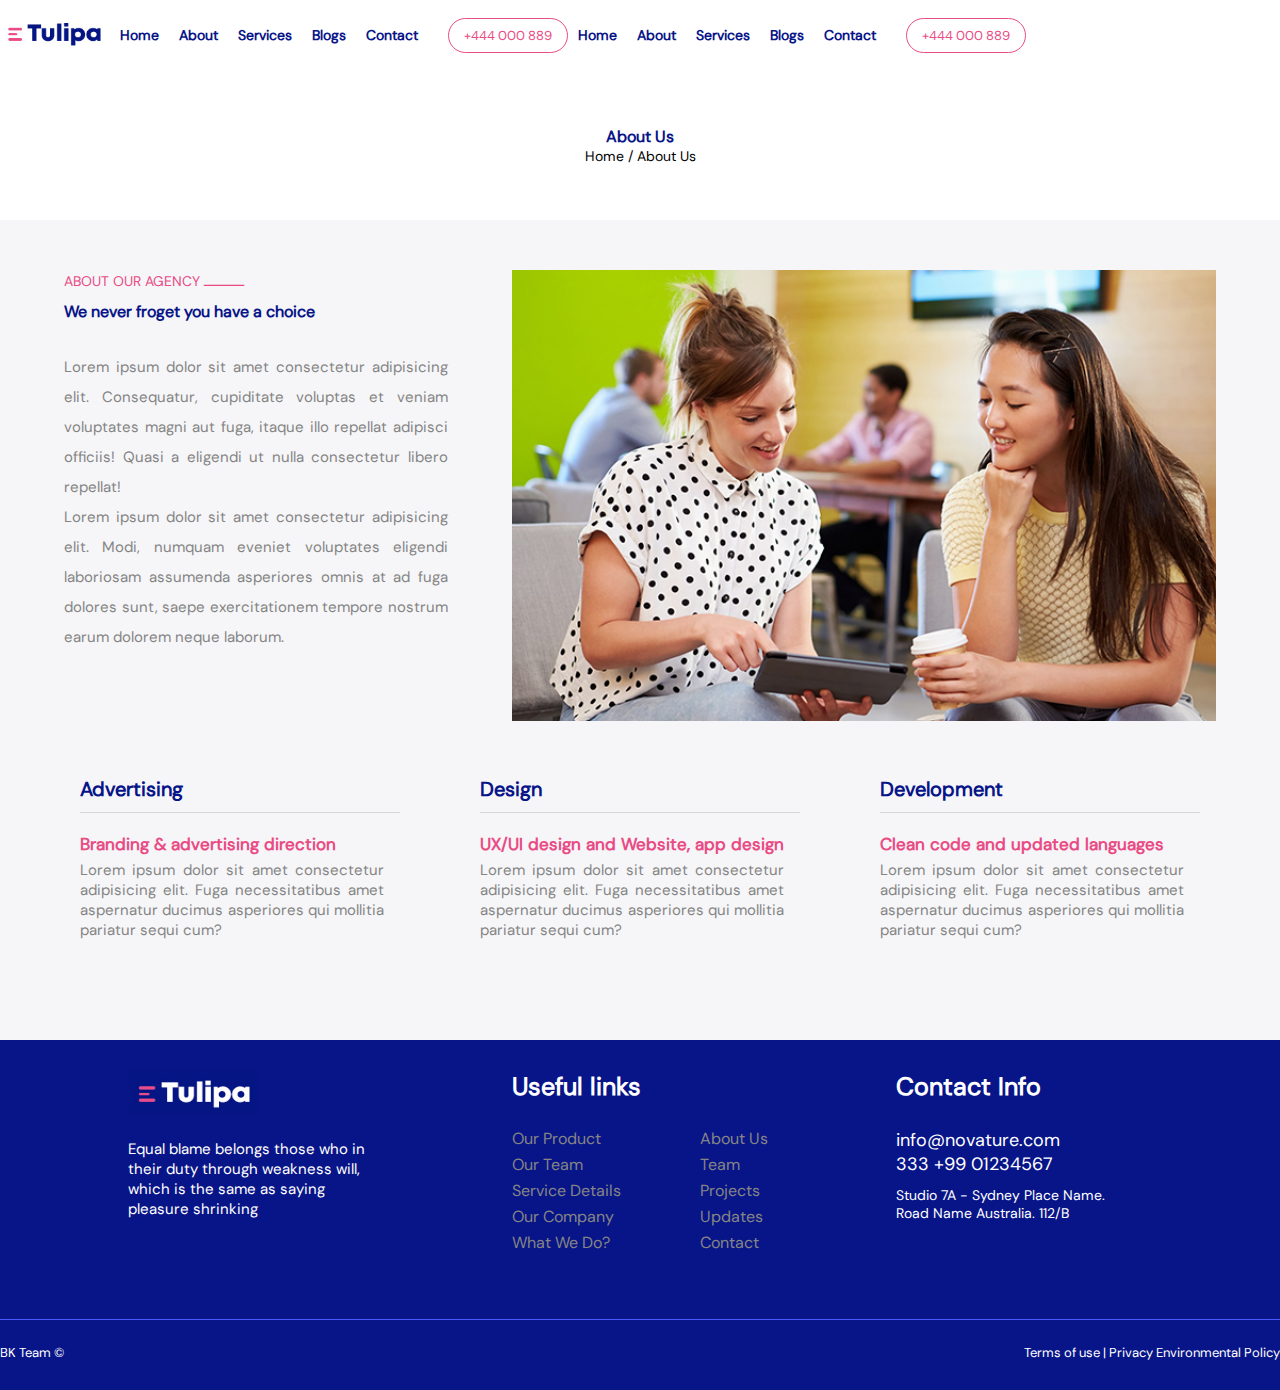
<file: about.html>
<!DOCTYPE html>
<html lang="en">

<head>
    <meta charset="UTF-8">
    <meta name="viewport" content="width=device-width, initial-scale=1.0">
    <link rel="stylesheet" href="css/reset.css">
    <link href="https://cdn.jsdelivr.net/npm/bootstrap@5.0.2/dist/css/bootstrap.min.css" rel="stylesheet"
        integrity="sha384-EVSTQN3/azprG1Anm3QDgpJLIm9Nao0Yz1ztcQTwFspd3yD65VohhpuuCOmLASjC" crossorigin="anonymous">
    <link rel="stylesheet" href="css/style.css">
    <title>Project1</title>
</head>

<body>
    <div class="menu">
        <div class="container">
            <div style="
                    display: flex;
                    justify-content: space-between;
                    width: 100%;
                    ">
                <div class="logo-box">
                    <img src="assets/images/Logo.png" alt="logo">
                </div>
                <button class="navbar-toggler p-2" type="button" data-bs-toggle="collapse"
                    data-bs-target="#menuCollapse" aria-expanded="false" aria-controls="menuCollapse" id="collapseBtn">
                    <svg xmlns="http://www.w3.org/2000/svg" width="24" height="24" class="bi" fill="currentColor"
                        viewBox="0 0 16 16">
                        <path fill-rule="evenodd"
                            d="M2.5 11.5A.5.5 0 0 1 3 11h10a.5.5 0 0 1 0 1H3a.5.5 0 0 1-.5-.5zm0-4A.5.5 0 0 1 3 7h10a.5.5 0 0 1 0 1H3a.5.5 0 0 1-.5-.5zm0-4A.5.5 0 0 1 3 3h10a.5.5 0 0 1 0 1H3a.5.5 0 0 1-.5-.5z">
                        </path>
                    </svg>
                </button>
            </div>
            <div class="menu-items">
                <ul>
                    <li><a href="index.html">Home</a></li>
                    <li><a href="about.html">About</a></li>
                    <li><a href="price.html">Services</a></li>
                    <li><a href="blog.html">Blogs</a></li>
                    <li><a href="contact.html">Contact</a></li>
                </ul>
                <button>+444 000 889</button>
            </div>
            <div class="collapse" id="menuCollapse">
                <div class="menu-items" id="collapseBody">
                    <ul>
                        <li><a href="index.html">Home</a></li>
                        <li><a href="about.html">About</a></li>
                        <li><a href="price.html">Services</a></li>
                        <li><a href="blog.html">Blogs</a></li>
                        <li><a href="contact.html">Contact</a></li>
                    </ul>
                    <button>+444 000 889</button>
                </div>
            </div>
        </div>
    </div>

    <div style="display: flex; flex-direction: column; justify-content: center;align-items: center; height: 150px;">
        <h1 style="color: #081588; font-weight: bold; ">About Us</h1>
        <p style="font-size: 14px;">Home / About Us</p>
    </div>

    <div class="about">
        <div class="container">
            <div class="box">
                <div class="left">
                    <span>ABOUT OUR AGENCY ــــــــــ</span>
                    <h2>We never froget you have a choice</h2>
                    <p>Lorem ipsum dolor sit amet consectetur adipisicing elit. Consequatur, cupiditate voluptas et
                        veniam voluptates magni aut fuga, itaque illo repellat adipisci officiis! Quasi a eligendi ut
                        nulla consectetur libero repellat!</p>
                    <p>Lorem ipsum dolor sit amet consectetur adipisicing elit. Modi, numquam eveniet voluptates
                        eligendi laboriosam assumenda asperiores omnis at ad fuga dolores sunt, saepe exercitationem
                        tempore nostrum earum dolorem neque laborum.</p>
                </div>
                <div class="right">
                    <img src="assets/images/image.png" alt="">
                </div>
            </div>
            <div class="box">
                <div class="box2">
                    <h3>Advertising</h3>
                    <span>Branding & advertising direction</span>
                    <p>Lorem ipsum dolor sit amet consectetur adipisicing elit. Fuga necessitatibus amet aspernatur
                        ducimus asperiores qui mollitia pariatur sequi cum?</p>
                </div>
                <div class="box2">
                    <h3>Design</h3>
                    <span>UX/UI design and Website, app design</span>
                    <p>Lorem ipsum dolor sit amet consectetur adipisicing elit. Fuga necessitatibus amet aspernatur
                        ducimus asperiores qui mollitia pariatur sequi cum?</p>
                </div>
                <div class="box2">
                    <h3>Development</h3>
                    <span>Clean code and updated languages</span>
                    <p>Lorem ipsum dolor sit amet consectetur adipisicing elit. Fuga necessitatibus amet aspernatur
                        ducimus asperiores qui mollitia pariatur sequi cum?</p>
                </div>
            </div>
        </div>
    </div>

    <footer>
        <div class="container">
            <div class="box">
                <img src="assets/images/logo 2.png" alt="">
                <p>
                    Equal blame belongs those who
                    in their duty through weakness
                    will, which is the same as saying
                    pleasure shrinking
                </p>
            </div>
            <div class="box">
                <h5>Useful links</h5>
                <ul>
                    <div>
                        <li>Our Product</li>
                        <li>Our Team</li>
                        <li>Service Details</li>
                        <li>Our Company</li>
                        <li>What We Do?</li>
                    </div>
                    <div>
                        <li>About Us</li>
                        <li>Team</li>
                        <li>Projects</li>
                        <li>Updates</li>
                        <li>Contact</li>
                    </div>
                </ul>
            </div>
            <div class="box">
                <h5>Contact Info</h5>
                <h6>info@novature.com</h6>
                <h6>333 +99 01234567</h6>
                <div class="address">
                    <p> Studio 7A - Sydney Place Name.</p>
                    <p>Road Name Australia. 112/B</p>
                </div>
            </div>
        </div>
        <div class="container"
            style="height: 10%; border: 0; display: flex; justify-content: space-between; align-items: center;">
            <p style="font-size: 13px;">BK Team &copy;</p>
            <p style="font-size: 13px;">Terms of use | Privacy Environmental Policy</p>
        </div>
    </footer>
    <script src="https://cdn.jsdelivr.net/npm/bootstrap@5.3.3/dist/js/bootstrap.bundle.min.js"
        integrity="sha384-YvpcrYf0tY3lHB60NNkmXc5s9fDVZLESaAA55NDzOxhy9GkcIdslK1eN7N6jIeHz"
        crossorigin="anonymous"></script>
</body>

</html>
</file>
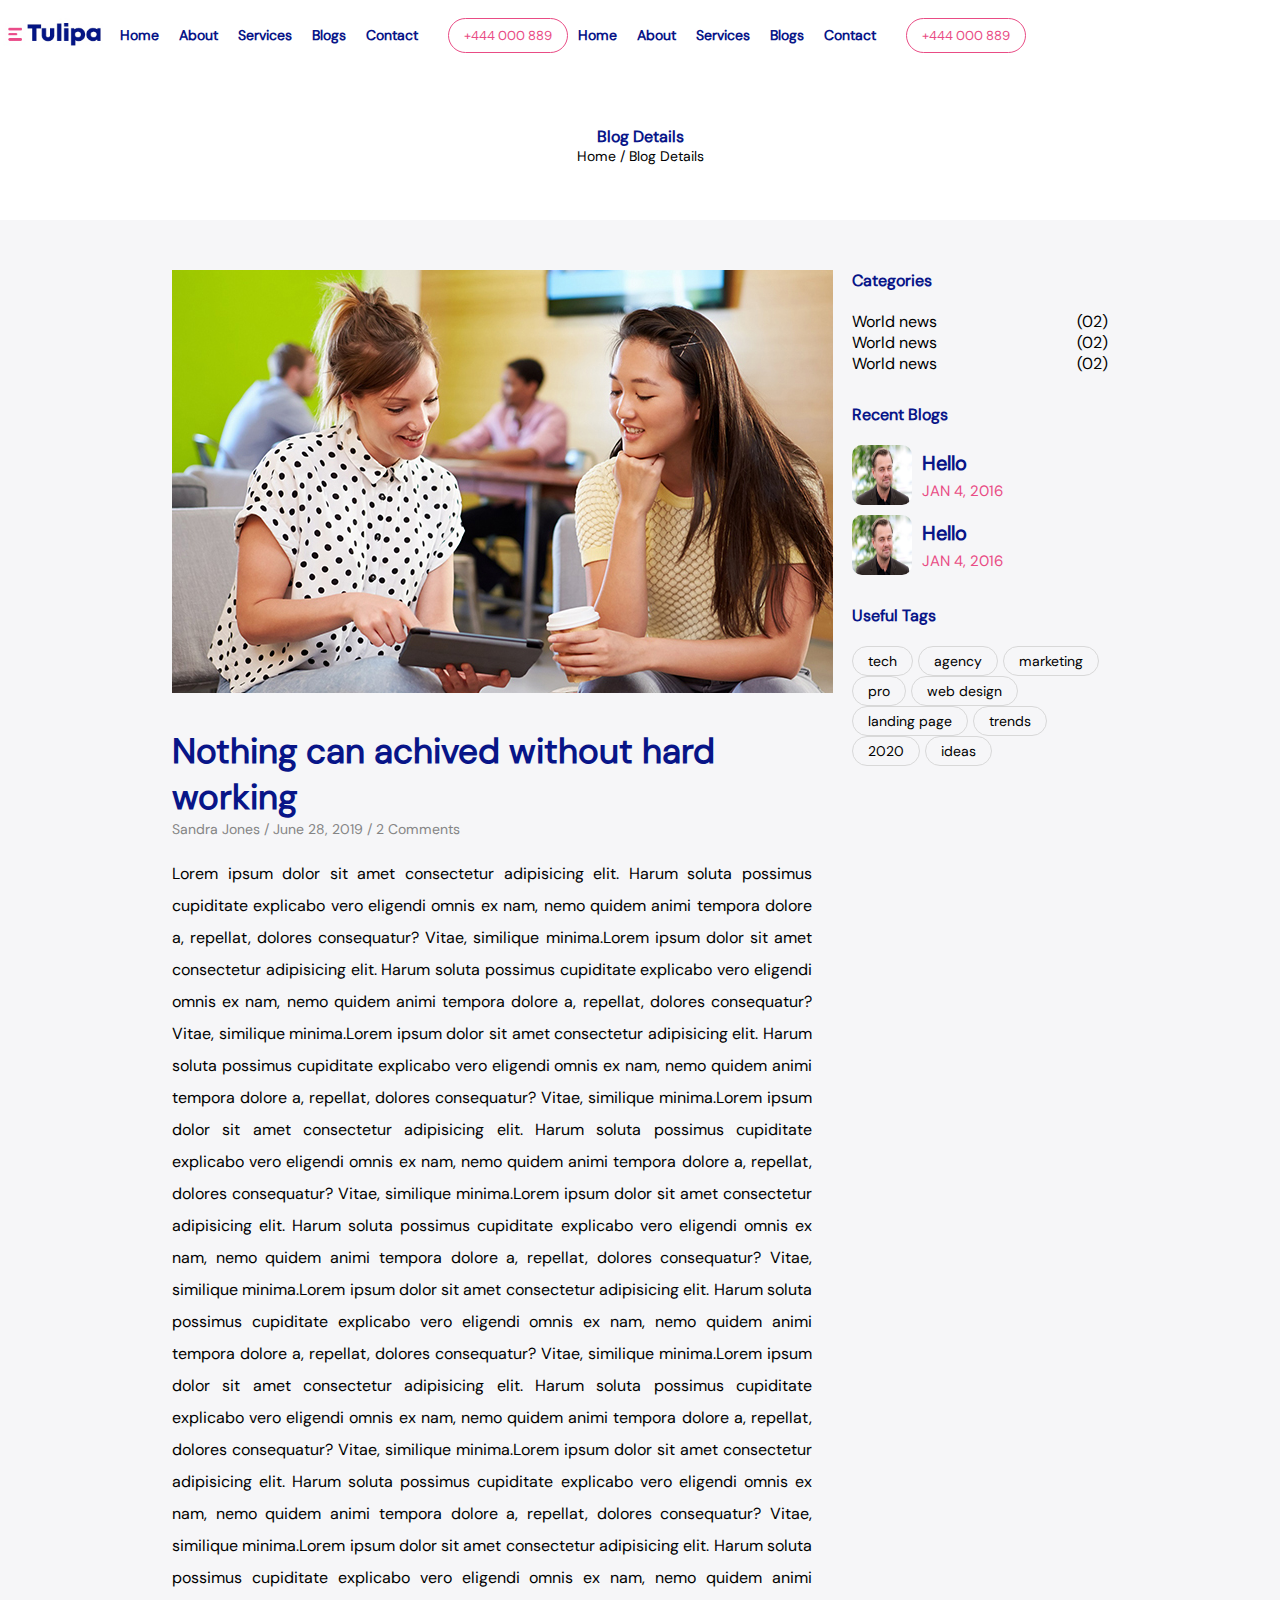
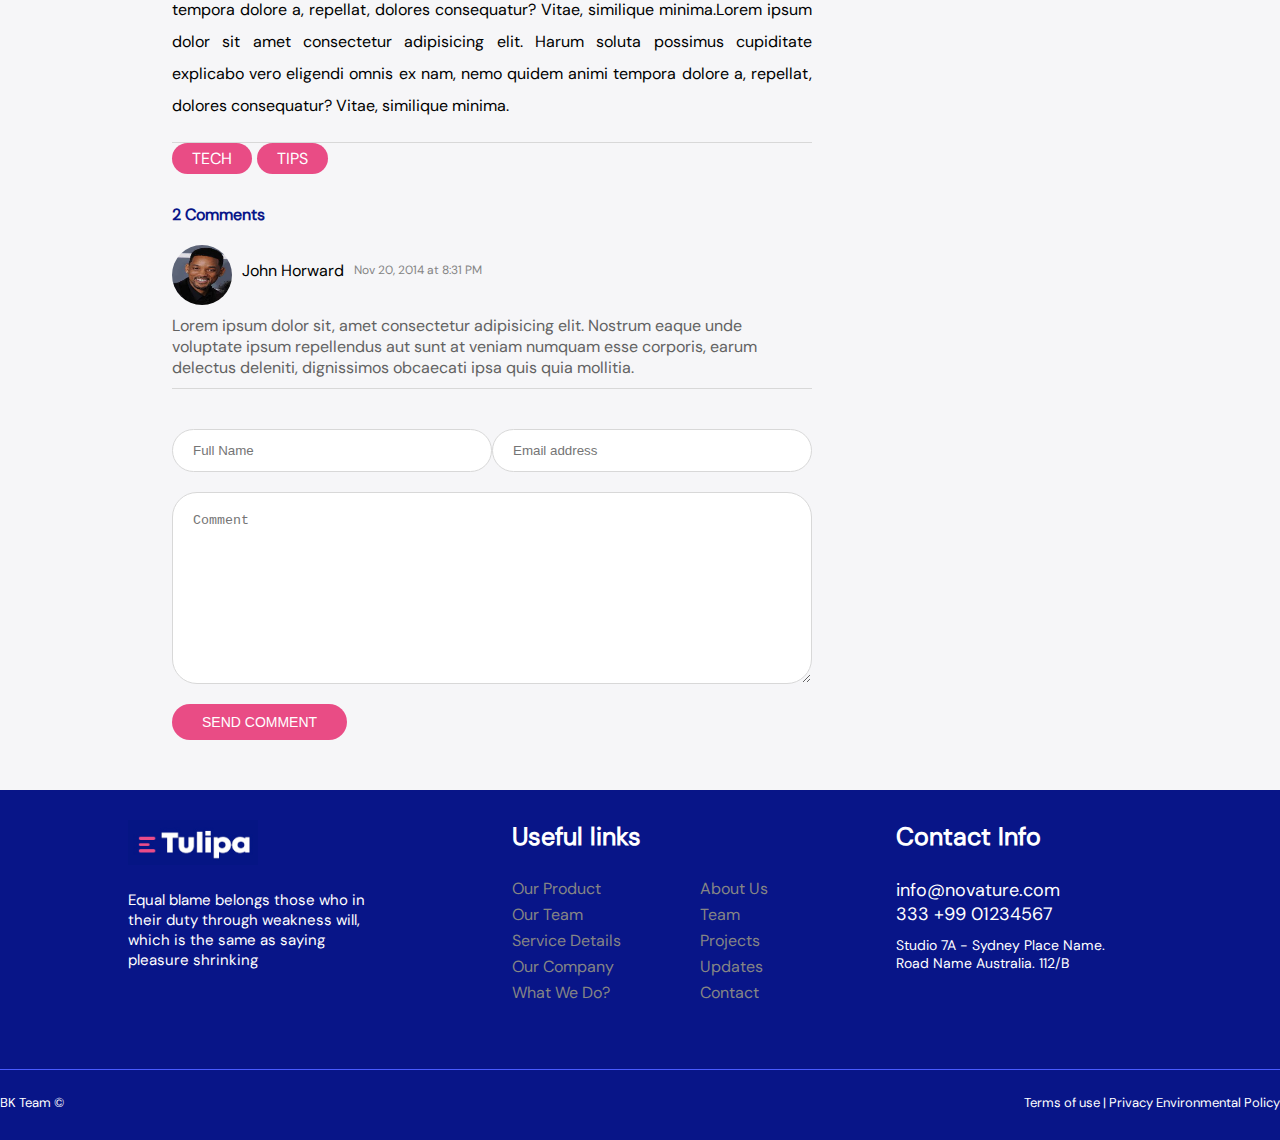
<file: blog-details.html>
<!DOCTYPE html>
<html lang="en">

<head>
    <meta charset="UTF-8">
    <meta name="viewport" content="width=device-width, initial-scale=1.0">
    <link rel="stylesheet" href="css/reset.css">
    <link href="https://cdn.jsdelivr.net/npm/bootstrap@5.0.2/dist/css/bootstrap.min.css" rel="stylesheet"
        integrity="sha384-EVSTQN3/azprG1Anm3QDgpJLIm9Nao0Yz1ztcQTwFspd3yD65VohhpuuCOmLASjC" crossorigin="anonymous">
    <link rel="stylesheet" href="css/style.css">
    <title>Project1</title>
</head>

<body>
    <div class="menu">
        <div class="container">
            <div style="
                    display: flex;
                    justify-content: space-between;
                    width: 100%;
                    ">
                <div class="logo-box">
                    <img src="assets/images/Logo.png" alt="logo">
                </div>
                <button class="navbar-toggler p-2" type="button" data-bs-toggle="collapse"
                    data-bs-target="#menuCollapse" aria-expanded="false" aria-controls="menuCollapse" id="collapseBtn">
                    <svg xmlns="http://www.w3.org/2000/svg" width="24" height="24" class="bi" fill="currentColor"
                        viewBox="0 0 16 16">
                        <path fill-rule="evenodd"
                            d="M2.5 11.5A.5.5 0 0 1 3 11h10a.5.5 0 0 1 0 1H3a.5.5 0 0 1-.5-.5zm0-4A.5.5 0 0 1 3 7h10a.5.5 0 0 1 0 1H3a.5.5 0 0 1-.5-.5zm0-4A.5.5 0 0 1 3 3h10a.5.5 0 0 1 0 1H3a.5.5 0 0 1-.5-.5z">
                        </path>
                    </svg>
                </button>
            </div>
            <div class="menu-items">
                <ul>
                    <li><a href="index.html">Home</a></li>
                    <li><a href="about.html">About</a></li>
                    <li><a href="price.html">Services</a></li>
                    <li><a href="blog.html">Blogs</a></li>
                    <li><a href="contact.html">Contact</a></li>
                </ul>
                <button>+444 000 889</button>
            </div>
            <div class="collapse" id="menuCollapse">
                <div class="menu-items" id="collapseBody">
                    <ul>
                        <li><a href="index.html">Home</a></li>
                        <li><a href="about.html">About</a></li>
                        <li><a href="price.html">Services</a></li>
                        <li><a href="blog.html">Blogs</a></li>
                        <li><a href="contact.html">Contact</a></li>
                    </ul>
                    <button>+444 000 889</button>
                </div>
            </div>
        </div>
    </div>

    <div style="display: flex; flex-direction: column; justify-content: center;align-items: center; height: 150px;">
        <h1 style="color: #081588; font-weight: bold; ">Blog Details</h1>
        <p style="font-size: 14px;">Home / Blog Details</p>
    </div>

    <div class="blog-details">
        <div class="container">
            <div class="left">
                <img src="assets/images/image.png" alt="">
                <h2>Nothing can achived without hard working</h2>
                <p class="info">Sandra Jones / June 28, 2019 / 2 Comments</p>
                <p class="content">Lorem ipsum dolor sit amet consectetur adipisicing elit. Harum soluta possimus
                    cupiditate explicabo
                    vero eligendi omnis ex nam, nemo quidem animi tempora dolore a, repellat, dolores consequatur?
                    Vitae, similique minima.Lorem ipsum dolor sit amet consectetur adipisicing elit. Harum soluta
                    possimus cupiditate explicabo
                    vero eligendi omnis ex nam, nemo quidem animi tempora dolore a, repellat, dolores consequatur?
                    Vitae, similique minima.Lorem ipsum dolor sit amet consectetur adipisicing elit. Harum soluta
                    possimus cupiditate explicabo
                    vero eligendi omnis ex nam, nemo quidem animi tempora dolore a, repellat, dolores consequatur?
                    Vitae, similique minima.Lorem ipsum dolor sit amet consectetur adipisicing elit. Harum soluta
                    possimus cupiditate explicabo
                    vero eligendi omnis ex nam, nemo quidem animi tempora dolore a, repellat, dolores consequatur?
                    Vitae, similique minima.Lorem ipsum dolor sit amet consectetur adipisicing elit. Harum soluta
                    possimus cupiditate explicabo
                    vero eligendi omnis ex nam, nemo quidem animi tempora dolore a, repellat, dolores consequatur?
                    Vitae, similique minima.Lorem ipsum dolor sit amet consectetur adipisicing elit. Harum soluta
                    possimus cupiditate explicabo
                    vero eligendi omnis ex nam, nemo quidem animi tempora dolore a, repellat, dolores consequatur?
                    Vitae, similique minima.Lorem ipsum dolor sit amet consectetur adipisicing elit. Harum soluta
                    possimus cupiditate explicabo
                    vero eligendi omnis ex nam, nemo quidem animi tempora dolore a, repellat, dolores consequatur?
                    Vitae, similique minima.Lorem ipsum dolor sit amet consectetur adipisicing elit. Harum soluta
                    possimus cupiditate explicabo
                    vero eligendi omnis ex nam, nemo quidem animi tempora dolore a, repellat, dolores consequatur?
                    Vitae, similique minima.Lorem ipsum dolor sit amet consectetur adipisicing elit. Harum soluta
                    possimus cupiditate explicabo
                    vero eligendi omnis ex nam, nemo quidem animi tempora dolore a, repellat, dolores consequatur?
                    Vitae, similique minima.Lorem ipsum dolor sit amet consectetur adipisicing elit. Harum soluta
                    possimus cupiditate explicabo
                    vero eligendi omnis ex nam, nemo quidem animi tempora dolore a, repellat, dolores consequatur?
                    Vitae, similique minima.</p>
                <div class="end-box">
                    <p>TECH</p>
                    <p>TIPS</p>
                </div>
                <div class="comments">
                    <h3>2 Comments</h3>
                    <ul>
                        <li>
                            <div>
                                <img src="assets/images/2.jpg" alt="">
                                <div>
                                    <h5>John Horward</h5>
                                    <p>Nov 20, 2014 at 8:31 PM</p>
                                </div>
                            </div>
                            <div>
                                <p style="color: #626262; padding-bottom: 10px; border-bottom: 1px solid #d8d8d8;">Lorem
                                    ipsum dolor sit, amet consectetur adipisicing elit. Nostrum eaque unde
                                    voluptate ipsum repellendus aut sunt at veniam numquam esse corporis, earum delectus
                                    deleniti, dignissimos obcaecati ipsa quis quia mollitia.</p>
                            </div>
                        </li>
                    </ul>
                    <form action="">
                        <div>
                            <input type="text" placeholder="Full Name">
                            <input type="text" placeholder="Email address">
                        </div>
                        <textarea name="" id="" cols="30" rows="10" placeholder="Comment"></textarea>
                        <button type="submit">SEND COMMENT</button>
                    </form>
                </div>
            </div>
            <div class="right">
                <div class="categories">
                    <h3>Categories</h3>
                    <ul>
                        <li>
                            <h6>World news</h6>
                            <p>(02)</p>
                        </li>
                        <li>
                            <h6>World news</h6>
                            <p>(02)</p>
                        </li>
                        <li>
                            <h6>World news</h6>
                            <p>(02)</p>
                        </li>
                    </ul>
                </div>
                <div class="blogs">
                    <h3>Recent Blogs</h3>
                    <ul>
                        <li>
                            <img src="assets/images/4.jpg" alt="">
                            <div>
                                <h6>Hello</h6>
                                <p>JAN 4, 2016</p>
                            </div>
                        </li>
                        <li>
                            <img src="assets/images/4.jpg" alt="">
                            <div>
                                <h6>Hello</h6>
                                <p>JAN 4, 2016</p>
                            </div>
                        </li>
                    </ul>
                </div>
                <div class="tags">
                    <h3>Useful Tags</h3>
                    <div>
                        <p>tech</p>
                        <p>agency</p>
                        <p>marketing</p>
                        <p>pro</p>
                        <p>web design</p>
                        <p>landing page</p>
                        <p>trends</p>
                        <p>2020</p>
                        <p>ideas</p>
                    </div>
                </div>
            </div>
        </div>
    </div>

    <footer>
        <div class="container">
            <div class="box">
                <img src="assets/images/logo 2.png" alt="">
                <p>
                    Equal blame belongs those who
                    in their duty through weakness
                    will, which is the same as saying
                    pleasure shrinking
                </p>
            </div>
            <div class="box">
                <h5>Useful links</h5>
                <ul>
                    <div>
                        <li>Our Product</li>
                        <li>Our Team</li>
                        <li>Service Details</li>
                        <li>Our Company</li>
                        <li>What We Do?</li>
                    </div>
                    <div>
                        <li>About Us</li>
                        <li>Team</li>
                        <li>Projects</li>
                        <li>Updates</li>
                        <li>Contact</li>
                    </div>
                </ul>
            </div>
            <div class="box">
                <h5>Contact Info</h5>
                <h6>info@novature.com</h6>
                <h6>333 +99 01234567</h6>
                <div class="address">
                    <p> Studio 7A - Sydney Place Name.</p>
                    <p>Road Name Australia. 112/B</p>
                </div>
            </div>
        </div>
        <div class="container"
            style="height: 10%; border: 0; display: flex; justify-content: space-between; align-items: center;">
            <p style="font-size: 13px;">BK Team &copy;</p>
            <p style="font-size: 13px;">Terms of use | Privacy Environmental Policy</p>
        </div>
    </footer>
    <script src="https://cdn.jsdelivr.net/npm/bootstrap@5.3.3/dist/js/bootstrap.bundle.min.js"
        integrity="sha384-YvpcrYf0tY3lHB60NNkmXc5s9fDVZLESaAA55NDzOxhy9GkcIdslK1eN7N6jIeHz"
        crossorigin="anonymous"></script>
</body>

</html>
</file>
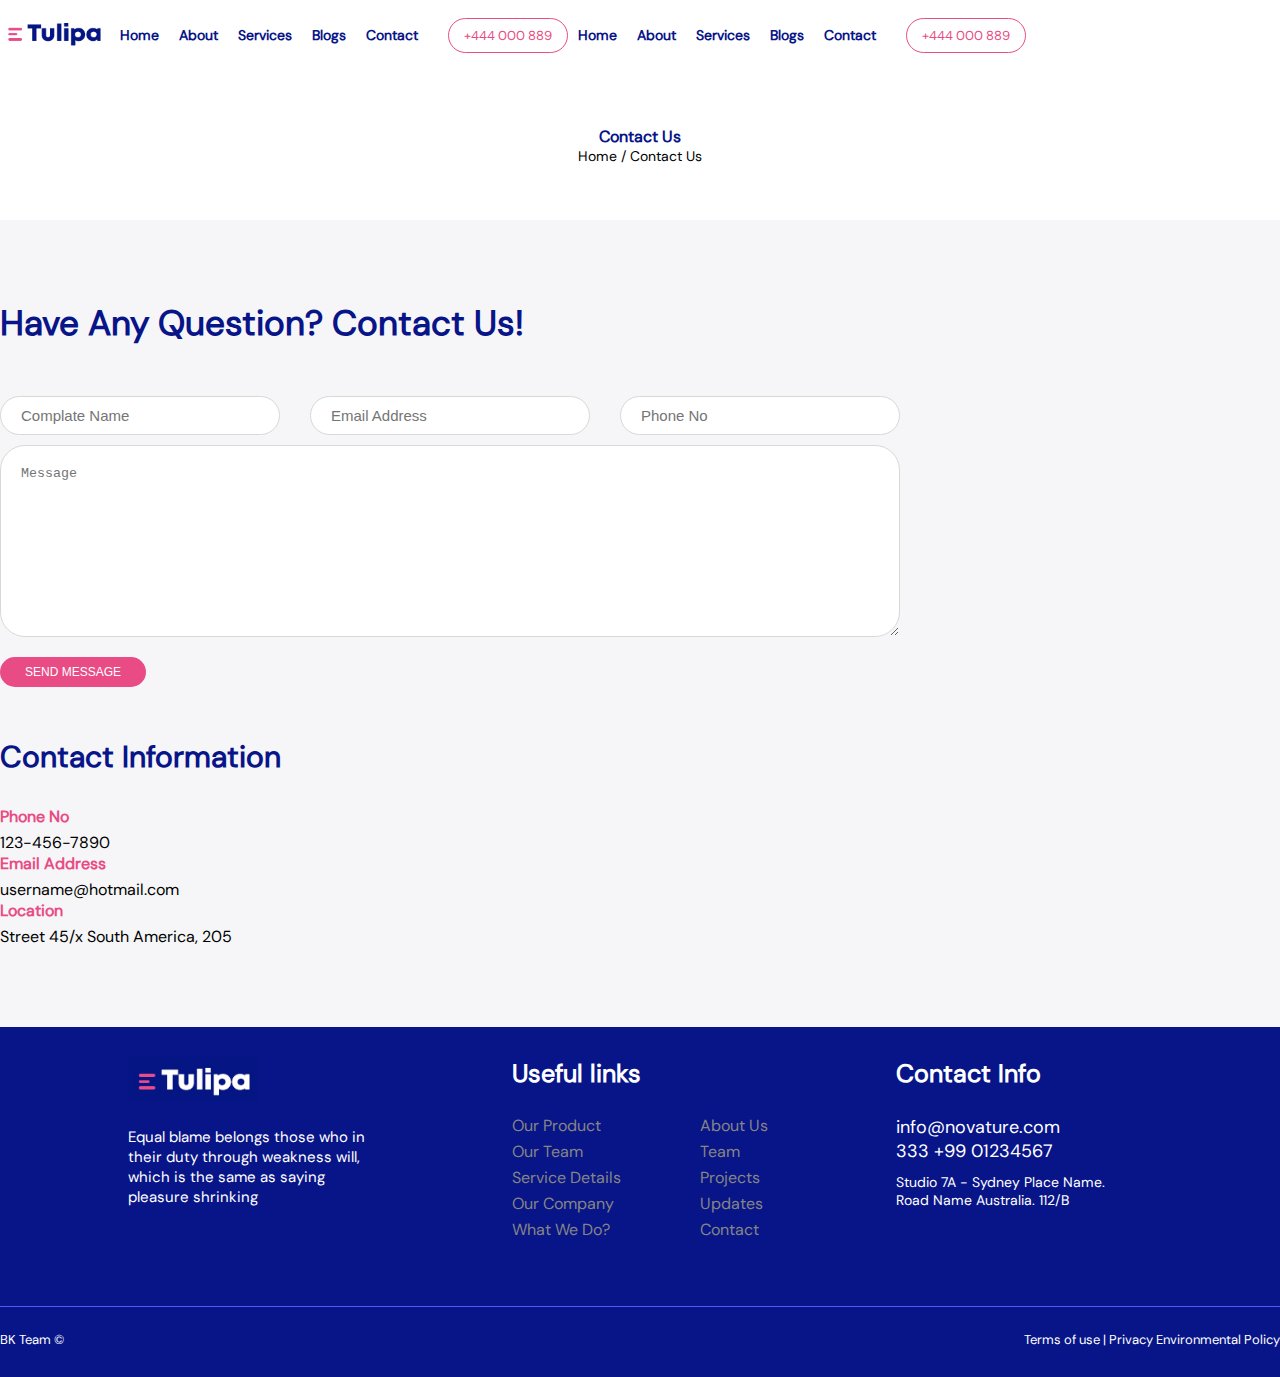
<file: contact.html>
<!DOCTYPE html>
    <html lang="en">

    <head>
        <meta charset="UTF-8">
        <meta name="viewport" content="width=device-width, initial-scale=1.0">
        <link rel="stylesheet" href="css/reset.css">
        <link href="https://cdn.jsdelivr.net/npm/bootstrap@5.0.2/dist/css/bootstrap.min.css" rel="stylesheet"
            integrity="sha384-EVSTQN3/azprG1Anm3QDgpJLIm9Nao0Yz1ztcQTwFspd3yD65VohhpuuCOmLASjC" crossorigin="anonymous">
        <link rel="stylesheet" href="css/style.css">
        <title>Project1</title>
    </head>

    <body>
        <div class="menu">
            <div class="container">
                <div style="
                        display: flex;
                        justify-content: space-between;
                        width: 100%;
                        ">
                    <div class="logo-box">
                        <img src="assets/images/Logo.png" alt="logo">
                    </div>
                    <button class="navbar-toggler p-2" type="button" data-bs-toggle="collapse"
                        data-bs-target="#menuCollapse" aria-expanded="false" aria-controls="menuCollapse" id="collapseBtn">
                        <svg xmlns="http://www.w3.org/2000/svg" width="24" height="24" class="bi" fill="currentColor"
                            viewBox="0 0 16 16">
                            <path fill-rule="evenodd"
                                d="M2.5 11.5A.5.5 0 0 1 3 11h10a.5.5 0 0 1 0 1H3a.5.5 0 0 1-.5-.5zm0-4A.5.5 0 0 1 3 7h10a.5.5 0 0 1 0 1H3a.5.5 0 0 1-.5-.5zm0-4A.5.5 0 0 1 3 3h10a.5.5 0 0 1 0 1H3a.5.5 0 0 1-.5-.5z">
                            </path>
                        </svg>
                    </button>
                </div>
                <div class="menu-items">
                    <ul>
                        <li><a href="index.html">Home</a></li>
                        <li><a href="about.html">About</a></li>
                        <li><a href="price.html">Services</a></li>
                        <li><a href="blog.html">Blogs</a></li>
                        <li><a href="contact.html">Contact</a></li>
                    </ul>
                    <button>+444 000 889</button>
                </div>
                <div class="collapse" id="menuCollapse">
                    <div class="menu-items" id="collapseBody">
                        <ul>
                            <li><a href="index.html">Home</a></li>
                            <li><a href="about.html">About</a></li>
                            <li><a href="price.html">Services</a></li>
                            <li><a href="blog.html">Blogs</a></li>
                            <li><a href="contact.html">Contact</a></li>
                        </ul>
                        <button>+444 000 889</button>
                    </div>
                </div>
            </div>
        </div>

        <div style="display: flex; flex-direction: column; justify-content: center;align-items: center; height: 150px;">
            <h1 style="color: #081588; font-weight: bold; ">Contact Us</h1>
            <p style="font-size: 14px;">Home / Contact Us</p>
        </div>

        <div class="contact">
            <div class="container">
                <h2>Have Any Question? Contact Us!</h2>
                <form action="">
                    <div>
                        <input type="text" placeholder="Complate Name">
                        <input type="text" placeholder="Email Address">
                        <input type="text" placeholder="Phone No">
                    </div>
                    <textarea name="" id="" cols="30" rows="10" placeholder="Message"></textarea>
                    <button type="submit">SEND MESSAGE</button>
                </form>
                <div class="info">
                    <h3>Contact Information</h3>
                    <div>
                        <h4>Phone No</h4>
                        <p>123-456-7890</p>
                    </div>
                    <div>
                        <h4>Email Address</h4>
                        <p>username@hotmail.com</p>
                    </div>
                    <div>
                        <h4>Location</h4>
                        <p>Street 45/x South America, 205</p>
                    </div>
                </div>
            </div>
        </div>

        <footer>
            <div class="container">
                <div class="box">
                    <img src="assets/images/logo 2.png" alt="">
                    <p>
                        Equal blame belongs those who
                        in their duty through weakness
                        will, which is the same as saying
                        pleasure shrinking
                    </p>
                </div>
                <div class="box">
                    <h5>Useful links</h5>
                    <ul>
                        <div>
                            <li>Our Product</li>
                            <li>Our Team</li>
                            <li>Service Details</li>
                            <li>Our Company</li>
                            <li>What We Do?</li>
                        </div>
                        <div>
                            <li>About Us</li>
                            <li>Team</li>
                            <li>Projects</li>
                            <li>Updates</li>
                            <li>Contact</li>
                        </div>
                    </ul>
                </div>
                <div class="box">
                    <h5>Contact Info</h5>
                    <h6>info@novature.com</h6>
                    <h6>333 +99 01234567</h6>
                    <div class="address">
                        <p> Studio 7A - Sydney Place Name.</p>
                        <p>Road Name Australia. 112/B</p>
                    </div>
                </div>
            </div>
            <div class="container"
                style="height: 10%; border: 0; display: flex; justify-content: space-between; align-items: center;">
                <p style="font-size: 13px;">BK Team &copy;</p>
                <p style="font-size: 13px;">Terms of use | Privacy Environmental Policy</p>
            </div>
        </footer>
        <script src="https://cdn.jsdelivr.net/npm/bootstrap@5.3.3/dist/js/bootstrap.bundle.min.js"
            integrity="sha384-YvpcrYf0tY3lHB60NNkmXc5s9fDVZLESaAA55NDzOxhy9GkcIdslK1eN7N6jIeHz"
            crossorigin="anonymous"></script>
    </body>

    </html>
</file>
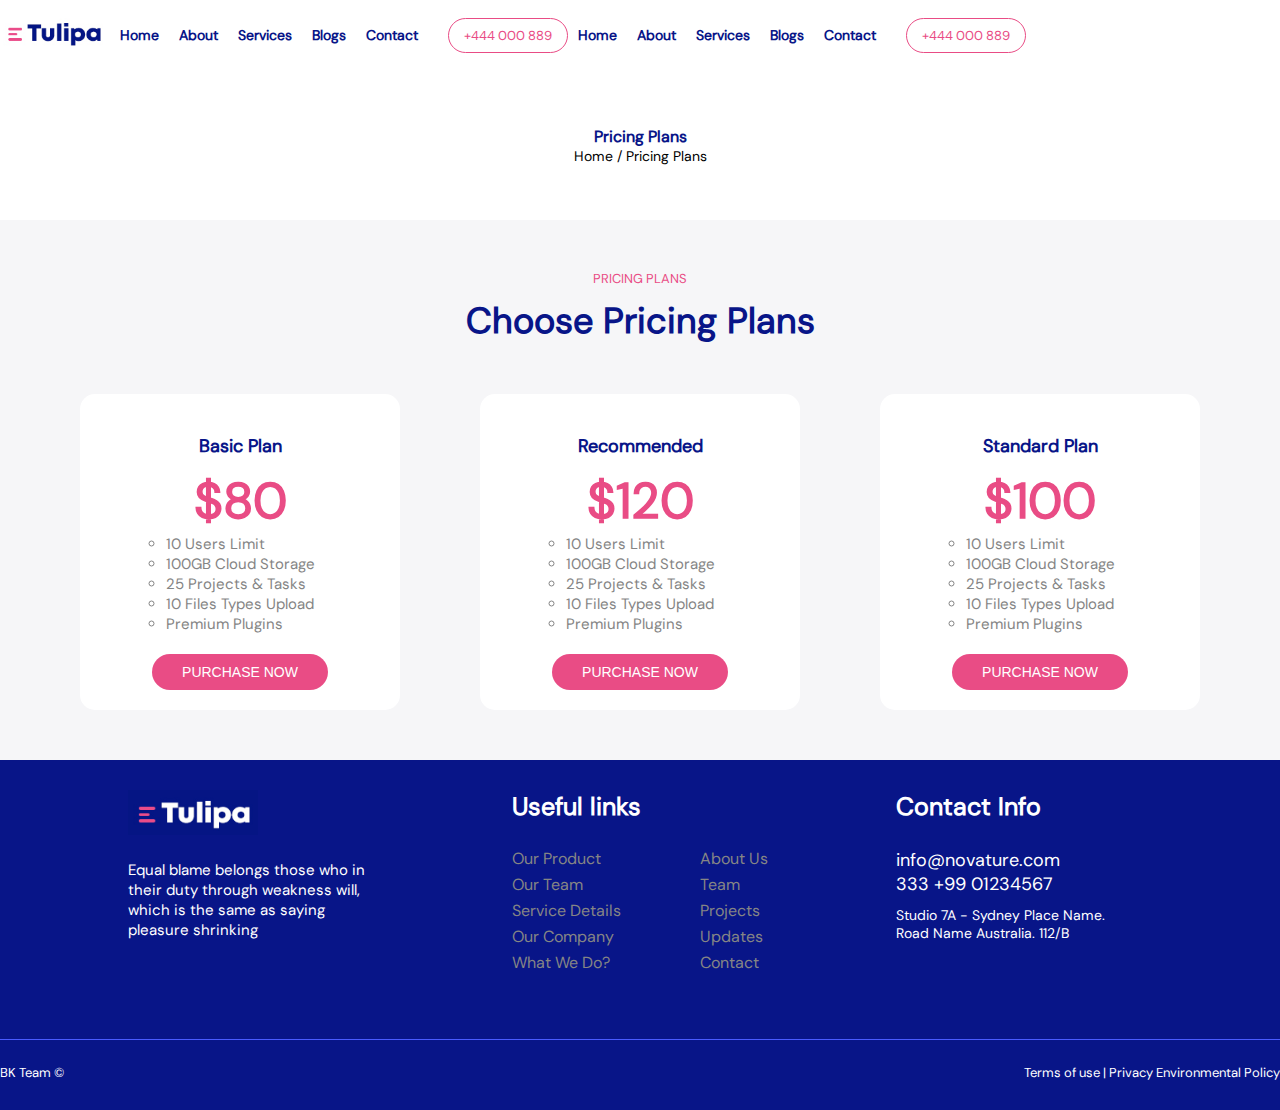
<file: price.html>
<!DOCTYPE html>
<html lang="en">

<head>
    <meta charset="UTF-8">
    <meta name="viewport" content="width=device-width, initial-scale=1.0">
    <link rel="stylesheet" href="css/reset.css">
    <link href="https://cdn.jsdelivr.net/npm/bootstrap@5.0.2/dist/css/bootstrap.min.css" rel="stylesheet"
        integrity="sha384-EVSTQN3/azprG1Anm3QDgpJLIm9Nao0Yz1ztcQTwFspd3yD65VohhpuuCOmLASjC" crossorigin="anonymous">
    <link rel="stylesheet" href="css/style.css">
    <title>Project1</title>
</head>

<body>
    <div class="menu">
        <div class="container">
            <div style="
                    display: flex;
                    justify-content: space-between;
                    width: 100%;
                    ">
                <div class="logo-box">
                    <img src="assets/images/Logo.png" alt="logo">
                </div>
                <button class="navbar-toggler p-2" type="button" data-bs-toggle="collapse"
                    data-bs-target="#menuCollapse" aria-expanded="false" aria-controls="menuCollapse" id="collapseBtn">
                    <svg xmlns="http://www.w3.org/2000/svg" width="24" height="24" class="bi" fill="currentColor"
                        viewBox="0 0 16 16">
                        <path fill-rule="evenodd"
                            d="M2.5 11.5A.5.5 0 0 1 3 11h10a.5.5 0 0 1 0 1H3a.5.5 0 0 1-.5-.5zm0-4A.5.5 0 0 1 3 7h10a.5.5 0 0 1 0 1H3a.5.5 0 0 1-.5-.5zm0-4A.5.5 0 0 1 3 3h10a.5.5 0 0 1 0 1H3a.5.5 0 0 1-.5-.5z">
                        </path>
                    </svg>
                </button>
            </div>
            <div class="menu-items">
                <ul>
                    <li><a href="index.html">Home</a></li>
                    <li><a href="about.html">About</a></li>
                    <li><a href="price.html">Services</a></li>
                    <li><a href="blog.html">Blogs</a></li>
                    <li><a href="contact.html">Contact</a></li>
                </ul>
                <button>+444 000 889</button>
            </div>
            <div class="collapse" id="menuCollapse">
                <div class="menu-items" id="collapseBody">
                    <ul>
                        <li><a href="index.html">Home</a></li>
                        <li><a href="about.html">About</a></li>
                        <li><a href="price.html">Services</a></li>
                        <li><a href="blog.html">Blogs</a></li>
                        <li><a href="contact.html">Contact</a></li>
                    </ul>
                    <button>+444 000 889</button>
                </div>
            </div>
        </div>
    </div>

    <div style="display: flex; flex-direction: column; justify-content: center;align-items: center; height: 150px;">
        <h1 style="color: #081588; font-weight: bold; ">Pricing Plans</h1>
        <p style="font-size: 14px;">Home / Pricing Plans</p>
    </div>

    <div class="price">
        <div class="container">
            <span>PRICING PLANS</span>
            <h2>Choose Pricing Plans</h2>
            <div>
                <div class="box">
                    <p>Basic Plan</p>
                    <h4>$80</h4>
                    <ul>
                        <li>10 Users Limit</li>
                        <li>100GB Cloud Storage</li>
                        <li>25 Projects & Tasks</li>
                        <li>10 Files Types Upload</li>
                        <li>Premium Plugins</li>
                    </ul>
                    <button>PURCHASE NOW</button>
                </div>
                <div class="box">
                    <p>Recommended</p>
                    <h4>$120</h4>
                    <ul>
                        <li>10 Users Limit</li>
                        <li>100GB Cloud Storage</li>
                        <li>25 Projects & Tasks</li>
                        <li>10 Files Types Upload</li>
                        <li>Premium Plugins</li>
                    </ul>
                    <button>PURCHASE NOW</button>
                </div>
                <div class="box">
                    <p>Standard Plan</p>
                    <h4>$100</h4>
                    <ul>
                        <li>10 Users Limit</li>
                        <li>100GB Cloud Storage</li>
                        <li>25 Projects & Tasks</li>
                        <li>10 Files Types Upload</li>
                        <li>Premium Plugins</li>
                    </ul>
                    <button>PURCHASE NOW</button>
                </div>
            </div>
        </div>
    </div>

    <footer>
        <div class="container">
            <div class="box">
                <img src="assets/images/logo 2.png" alt="">
                <p>
                    Equal blame belongs those who
                    in their duty through weakness
                    will, which is the same as saying
                    pleasure shrinking
                </p>
            </div>
            <div class="box">
                <h5>Useful links</h5>
                <ul>
                    <div>
                        <li>Our Product</li>
                        <li>Our Team</li>
                        <li>Service Details</li>
                        <li>Our Company</li>
                        <li>What We Do?</li>
                    </div>
                    <div>
                        <li>About Us</li>
                        <li>Team</li>
                        <li>Projects</li>
                        <li>Updates</li>
                        <li>Contact</li>
                    </div>
                </ul>
            </div>
            <div class="box">
                <h5>Contact Info</h5>
                <h6>info@novature.com</h6>
                <h6>333 +99 01234567</h6>
                <div class="address">
                    <p> Studio 7A - Sydney Place Name.</p>
                    <p>Road Name Australia. 112/B</p>
                </div>
            </div>
        </div>
        <div class="container"
            style="height: 10%; border: 0; display: flex; justify-content: space-between; align-items: center;">
            <p style="font-size: 13px;">BK Team &copy;</p>
            <p style="font-size: 13px;">Terms of use | Privacy Environmental Policy</p>
        </div>
    </footer>
    <script src="https://cdn.jsdelivr.net/npm/bootstrap@5.3.3/dist/js/bootstrap.bundle.min.js"
        integrity="sha384-YvpcrYf0tY3lHB60NNkmXc5s9fDVZLESaAA55NDzOxhy9GkcIdslK1eN7N6jIeHz"
        crossorigin="anonymous"></script>
</body>

</html>
</file>
<file: css/style.css>
:root {
    --background: #000;
}

* {
    box-sizing: border-box;
}

@font-face {
    font-family: DM;
    src: url('../assets/fonts/DMSans_18pt-Regular.ttf');
}

body {
    font-family: DM;
}

li {
    list-style: none;
}

a,
a:hover {
    text-decoration: none;
}

.menu {
    min-height: 70px;
    display: flex;
    align-items: center;
}

.menu .container {
    display: flex;
    flex-direction: row;
    justify-content: space-evenly;
    align-items: center;
}

.menu .logo-box img {
    width: 110px;
}

.menu .menu-items {
    display: flex;
    flex-direction: row;
    align-items: center;
}

.menu .menu-items ul {
    display: flex;
    flex-direction: row;
    align-items: center;
    margin: 0;
    margin-right: 20px;
}

.menu .menu-items ul li {
    margin: 0 10px;
    font-size: 14px;
}

.menu .menu-items ul li a {
    color: #081588;
    font-weight: 600;
}

.menu .menu-items button {
    background-color: transparent;
    border: 1px solid #e94c85;
    color: #e94c85;
    border-radius: 25px;
    padding: 8px 15px;
    font-family: DM;
    font-size: 13px;
    transition: all .2s ease;
    width: 120px;
}

.menu .menu-items button:hover {
    background-color: #e94c85;
    color: #fff;
    transition: all .2s ease;
}

.welcome {
    background-image: url('../assets//images/background1.png');
    height: 500px;
    background-position: center;
    background-size: cover;
    background-attachment: fixed;
}

.welcome .container {
    display: flex;
    flex-direction: row;
    align-items: center;
    height: 100%;
}

.welcome .container .texts {
    color: #fff;
    width: 50%;
}

.welcome .texts p {
    font-size: 13px;
    margin: 0;
}

.welcome .texts h1 {
    font-size: 80px;
    font-weight: bold;
}

.welcome .buttons {
    margin-top: 20px;
}

.welcome .buttons button {
    padding: 10px 25px;
    border-radius: 25px;
    border: 0;
    font-size: 10px;
    color: #fff;
}

.welcome .buttons button:first-child {
    background-color: #e94c85;
}

.welcome .buttons button:last-child {
    background-color: transparent;
}

.welcome .icons {
    display: flex;
    flex-direction: row;
    justify-content: flex-end;
    align-items: flex-end;
    height: 90%;
}

.welcome .icons svg {
    color: #fff;
    margin: 0 2px;
    border: 1px solid #fff;
    padding: 8px;
    border-radius: 50%;
}

.brands {
    height: 150px;
}

.brands .container {
    height: 100%;
    display: flex;
    flex-direction: row;
    justify-content: space-evenly;
    align-items: center;
}

.brands .container img {
    width: 150px;
}

.about-us {
    background-color: #f6f6f8;
    padding: 20px 0 60px 0;
}

.about-us .container {
    display: flex;
    flex-direction: column;
    justify-content: center;
    align-items: center;
}

.about-us p {
    color: #e94c85;
    font-size: 12px;
    margin: 50px 0 10px 0;
    font-weight: bold;
}

.about-us h2 {
    text-align: center;
    color: #081588;
    font-weight: bold;
    line-height: 1.5;
}

.about-us .box {
    display: flex;
    flex-direction: row;
    justify-content: center;
}

.about-us .box .right {
    padding: 40px 100px 40px 0px;
    width: 30%;
}

.about-us .box .right p {
    color: #858585;
    line-height: 2;
    text-align: justify;
    font-weight: normal;
    margin: 0;
}

.about-us .box .right img {
    width: 130px;
    margin-top: 15px;
}

.about-us .box .left {
    width: 50%;
    display: flex;
    justify-content: center;
    align-items: center;
}

.about-us .box .left img {
    width: 500px;
}

.about-us .box2 {
    margin-top: 50px;
    display: flex;
    flex-direction: row;
    justify-content: space-evenly;
    align-items: center;
}

.about-us .left {
    width: 25%;
}

.about-us .box2 span {
    color: #e94c85;
    font-size: 14px;
}

.about-us .box2 h3 {
    color: #081588;
    font-weight: bold;
    font-size: 35px;
}

.about-us .box2 p {
    color: #858585;
    margin: 0;
    font-size: 13px;
    line-height: 2;
    font-weight: normal;
    text-align: justify;
}

.about-us .box2 button {
    width: 230px;
    padding: 10px 25px;
    border-radius: 25px;
    border: 0;
    font-size: 13px;
    margin-top: 30px;
    margin-bottom: 20px;
    color: #fff;
    background-color: #e94c85;
}

.about-us .right {
    width: 40%;
    display: flex;
    flex-direction: row;
    flex-wrap: wrap;
}

.about-us .right .box {
    width: 45%;
    display: flex;
    flex-direction: column;
    background-color: #fff;
    padding: 20px;
    margin: 10px 10px 0 0;
    border-radius: 20px;
    cursor: pointer;
    transition: all .2s ease;
}

.about-us .right .box:hover {
    background-color: #051584;
    transition: all .2s ease;
}

.about-us .right .box h4 {
    color: #081588;
    font-weight: bold;
    font-size: 18px;
    transition: all .2s ease;
}

.about-us .right .box:hover h4 {
    color: #fff;
    transition: all .2s ease;
}

.about-us .right .box p {
    font-size: 12px;
    line-height: 2;
    transition: all .2s ease;
}

.about-us .right .box:hover p {
    color: #d8d8d8;
    transition: all .2s ease;
}

.about-us .right .box svg {
    color: #e94c85;
    margin-bottom: 10px;
    transition: all .2s ease;
}

.about-us .right .box:hover svg {
    color: #fff;
    transition: all .2s ease;
}

.team-work {
    padding: 30px 0;
}

.team-work .container {
    display: flex;
    flex-direction: column;
    justify-content: center;
    align-items: center;
}

.team-work .container p {
    font-size: 12px;
    color: #e94c85;
}

.team-work .container h4 {
    text-align: center;
    color: #081588;
    font-weight: bold;
    font-size: 30px;
}

.team-work .container .images {
    display: flex;
    flex-direction: row;
    justify-content: space-evenly;
    width: 80%;
    margin-top: 40px;
    margin-bottom: 40px;
}

.team-work .container .box {
    display: flex;
    flex-direction: column;
    align-items: center;
}

.team-work .container .box .image {
    background-color: #e94c85;
    width: 200px;
    height: 200px;
    border-radius: 50%;
    background-size: cover;
    background-position: center;
    margin-bottom: 20px;
}

#image1 {
    background-image: url('../assets/images/1.jpg');
}

#image2 {
    background-image: url('../assets/images/2.jpg');
}

#image3 {
    background-image: url('../assets/images/3.png');
}

#image4 {
    background-image: url('../assets/images/4.jpg');
}

.team-work .container .box h5 {
    color: #081588;
    font-weight: bold;
    font-size: 24px;
    margin-bottom: 0;
}

.team-work .container .box p {
    font-size: 13px;
    margin-bottom: 30px;
}

.team-work .container .box svg {
    color: #858585;
    margin-left: 5px;
    cursor: pointer;
}

.team-work .container .box2 {
    display: flex;
    flex-direction: row;
    justify-content: space-evenly;
    align-items: center;
}

.team-work .container .box2 .box div {
    display: flex;
    flex-direction: row;
}

.team-work .container .box2 .box {
    width: 25%;
    display: flex;
    flex-direction: row;
    align-items: center;
    justify-content: space-evenly;
}

.team-work .container .box2 .box p {
    color: #858585;
    margin-left: 10px;
    margin-top: 20px;
}

.team-work .container .box2 .box div h6 {
    color: #e94c85;
    font-size: 35px;
    font-weight: bold;
}

.team-work .container .box2 .box div p {
    font-size: 19px;
    color: #e94c85;
    margin: 0;
}

.team-work .container .box svg:first-child {
    margin: 0;
}

.news {
    background-color: #f6f6f8;
    padding: 80px 0;
}

.news .container {
    display: flex;
    flex-direction: column;
    align-items: center;
}

.news .container div {
    display: flex;
    flex-direction: row;
    justify-content: space-evenly;
}

.news .container div .box {
    display: flex;
    flex-direction: column;
}

.news .boxes {
    display: flex;
    flex-direction: row;
    justify-content: space-evenly;
    margin-bottom: 50px;
}

.news .boxes:last-child {
    margin-bottom: 0;
}

.news p {
    margin-left: 80px;
    font-size: 15px;
    color: #e94c85;
    margin-bottom: 5px;
}

.news h5 {
    margin-left: 80px;
    font-size: 30px;
    color: #081588;
    font-weight: bold;
    width: 25%;
    margin-bottom: 50px;
}

.news .box {
    width: 25%;
    display: flex;
    flex-direction: column;
}

#news1 {
    background-image: url('https://encrypted-tbn0.gstatic.com/images?q=tbn:ANd9GcS9pGcw0EguEMSMAVo9O1Su1bAQ0tr6DPugM4_tU_bn-YjtXbU17hNeYSuw9JLbJNOOz3I&usqp=CAU');
    height: 350px;
    background-repeat: no-repeat;
    background-position: center;
    background-size: cover;
    padding: 10px;
    border-radius: 20px;
    display: flex;
    align-items: flex-end;
    margin-bottom: 30px;
}

.news .box div p {
    margin: 0;
    background-color: #fff;
    padding: 5px 22px;
    font-size: 13px;
    border-radius: 25px;
    color: #e94c85;
}

.news .box h6 {
    color: #081588;
    font-weight: bold;
    font-size: 17px;
    margin: 0 0 15px 0;
}

.news .box p {
    font-size: 13px;
    color: #858585;
    line-height: 2;
    margin: 0;
}

.question .container {
    display: flex;
    flex-direction: row;
    justify-content: space-evenly;
    padding: 40px 0;
}

.question .left h3 {
    color: #081588;
    font-weight: bold;
}

.question .right {
    display: flex;
    flex-direction: row;
    justify-content: center;
    align-items: center;
}

.question .right input {
    width: 500px;
    border: 1px solid #858585;
    padding: 15px 15px;
    border-radius: 25px;
    font-size: 13px;
    position: relative;
}

.question .right button {
    padding: 15px 15px;
    border-radius: 25px;
    font-size: 13px;
    width: 150px;
    background-color: #e94c85;
    color: #fff;
    border: 0;
    position: absolute;
    right: 250px;
}

footer {
    background-color: #081588;
    height: 350px;
}

footer .container {
    height: 80%;
    display: flex;
    flex-direction: row;
    justify-content: space-evenly;
    align-items: flex-start;
    padding-top: 30px;
    border-bottom: 1px solid #495bff;
    color: #fff;
}

footer .box {
    width: 20%;
}

footer .box img {
    width: 130px;
    margin-bottom: 20px;
}

footer .box p {
    color: #fff;
    font-size: 15px;
}

footer .box h5 {
    color: #fff;
    font-size: 25px;
    font-weight: bold;
    margin-bottom: 25px;
}

footer .box ul {
    padding: 0;
    display: flex;
    flex-direction: row;
    justify-content: space-between;
}

footer .box ul li {
    color: #858585;
    margin-bottom: 5px;
    cursor: pointer;
    transition: all .2s ease;
}

footer .box ul li:hover {
    color: #fff;
    transition: all .2s ease;
}

footer .box h6 {
    color: #fff;
    font-size: 18px;
}

footer .box .address {
    margin-top: 10px;
}

footer .box .address p {
    margin: 0;
    font-size: 14px;
}


/*


--------------------------------------------------------------------------------
===================================== Blog =====================================
________________________________________________________________________________


*/

.menu2 {
    height: 250px;
    align-items: flex-start;
    color: #f6f6f8;
}

.menu2 h1 {
    color: #081588;
    margin-bottom: 0;
    font-weight: bold;
}

.menu2 p {
    color: #081588;
}

.news button {
    background-color: #e94c85;
    padding: 10px 25px;
    border: 0;
    border-radius: 25px;
    font-size: 12px;
    color: #fff;
    margin-top: 30px;
}

/*


-----------------------------------------------------------------------------------
===================================== Contact =====================================
___________________________________________________________________________________


*/

.contact {
    padding: 80px 0;
    background-color: #f6f6f8;
}

.contact .container h2 {
    color: #081588;
    font-weight: bold;
    margin-bottom: 50px;
    font-size: 35px;
}


.contact .container form {
    display: flex;
    flex-direction: column;
    align-items: flex-start;
    width: 900px;
    margin-bottom: 50px;
}

.contact .container form div {
    width: 100%;
    margin-bottom: 10px;
    display: flex;
    flex-direction: row;
    justify-content: space-between;
}

.contact .container form div input {
    width: 280px;
    border: 1px solid #d8d8d8;
    border-radius: 25px;
    padding: 10px 20px;
    font-size: 15px;
    outline: none;
}

.contact .container form textarea {
    border: 1px solid #d8d8d8;
    border-radius: 25px;
    padding: 20px;
    width: 100%;
    outline: none;
}

.contact .container form button {
    padding: 8px 25px;
    background-color: #e94c85;
    color: #fff;
    border: 0;
    border-radius: 25px;
    font-size: 12px;
    margin-top: 20px;
}

.contact .container div h3 {
    color: #081588;
    font-weight: bold;
    font-size: 30px;
    margin-bottom: 30px;
}

.contact .container div div h4 {
    color: #e94c85;
    margin: 0 0 5px 0;
    font-weight: bold;
}

/*


---------------------------------------------------------------------------------
===================================== Price =====================================
_________________________________________________________________________________


*/

.price {
    background-color: #f6f6f8;
}

.price .container {
    display: flex;
    flex-direction: column;
    align-items: center;
    padding: 50px 0;
}

.price .container div {
    display: flex;
    flex-direction: row;
    justify-content: space-evenly;
    width: 100%;
}

.price .container div .box {
    width: 25%;
    display: flex;
    flex-direction: column;
}

.price .container span {
    color: #e94c85;
    font-size: 13px;
    margin-bottom: 10px;
}

.price .container h2 {
    color: #081588;
    font-weight: bold;
    margin-bottom: 50px;
    font-size: 36px;
}

.price .box {
    padding: 40px 30px 20px 30px;
    background-color: #fff;
    display: flex;
    flex-direction: column;
    justify-content: center;
    align-items: center;
    border-radius: 15px;
}

.price .box p {
    color: #081588;
    font-weight: bold;
    font-size: 18px;
    margin: 0;
    margin-bottom: 10px;
}

.price .box h4 {
    font-size: 50px;
    color: #e94c85;
    font-weight: bold;
}

.price .box ul li {
    color: #858585;
    font-size: 15px;
    list-style: circle;
}

.price .box button {
    border: 0;
    background-color: #e94c85;
    color: #fff;
    padding: 10px 30px;
    border-radius: 25px;
    font-size: 14px;
    margin-top: 20px;
}

/*


---------------------------------------------------------------------------------
===================================== About =====================================
_________________________________________________________________________________


*/

.about {
    padding: 50px 0;
    background-color: #f6f6f8;
}

.about .box {
    display: flex;
    flex-direction: row;
    justify-content: space-evenly;
    margin-bottom: 50px;
}

.about .box .left {
    width: 30%;
}

.about .box .right {
    width: 55%;
}

.about .box img {
    width: 100%;
}

.about .box .left h2 {
    color: #081588;
    font-weight: bold;
    margin-bottom: 30px;
    margin-top: 10px;
}

.about .box .left span {
    color: #e94c85;
    font-size: 14px;
}

.about .box .left p {
    color: #858585;
    text-align: justify;
    font-size: 15px;
    line-height: 2;
}

.about .box .box2 {
    width: 25%;
}

.about .box .box2 h3 {
    color: #081588;
    border-bottom: 1px solid #d8d8d8;
    font-size: 20px;
    font-weight: bold;
    padding-bottom: 10px;
    margin-bottom: 20px;
}

.about .box .box2 span {
    color: #e94c85;
    font-weight: bold;
    font-size: 17px;
}

.about .box .box2 p {
    color: #858585;
    margin-top: 5px;
    font-size: 15px;
    text-align: justify;
    width: 95%;
}

/*


----------------------------------------------------------------------------------------
===================================== Blog Details =====================================
________________________________________________________________________________________


*/

.blog-details {
    background-color: #f6f6f8;
}

.blog-details .container {
    padding: 50px 0;
    display: flex;
    flex-direction: row;
    justify-content: center;
}

.blog-details .left {
    width: 50%;
}

.blog-details .right {
    width: 20%;
    margin-left: 40px;
}

.blog-details .left h2 {
    color: #081588;
    font-weight: bold;
    font-size: 35px;
    margin-top: 30px;
}

.blog-details .left p.info {
    color: #858585;
    font-size: 14px;
}

.blog-details .left p.content {
    text-align: justify;
    line-height: 2;
    border-bottom: 1px solid #d8d8d8;
    margin-top: 20px;
    padding-bottom: 20px;
}

.blog-details .left .end-box {
    display: flex;
    flex-direction: row;
    margin-bottom: 30px;
}

.blog-details .left .end-box p {
    padding: 5px 20px;
    background-color: #e94c85;
    color: #fff;
    border-radius: 25px;
    margin-right: 5px;
}

.blog-details .left .comments h3 {
    color: #081588;
    font-weight: bold;
    margin-bottom: 20px;
}

.blog-details .left .comments li {
    display: flex;
    flex-direction: column;
}

.blog-details .left .comments li img {
    width: 60px;
    height: 60px;
    border-radius: 50px;
}

.blog-details .left .comments li div {
    display: flex;
    flex-direction: row;
    align-items: center;
    margin-bottom: 10px;
}

.blog-details .left .comments li div div {
    display: flex;
    flex-direction: row;
    justify-content: flex-start;
    align-items: center;
    margin-left: 10px;
}

.blog-details .left .comments li div div h5 {
    margin-bottom: 0;
}

.blog-details .left .comments li div div p {
    margin-bottom: 0;
    color: #858585;
    font-size: 12px;
    margin-left: 10px;
}

.blog-details .left .comments form {
    display: flex;
    flex-direction: column;
    align-items: flex-start;
    justify-content: center;
    width: 100%;

    margin-top: 30px;
}

.blog-details .left .comments form div {
    width: 100%;
    display: flex;
    flex-direction: row;
    justify-content: space-between;
    margin-bottom: 20px;
}

.blog-details .left .comments form div input {
    width: 320px;
    padding: 13px 20px;
    border-radius: 25px;
    border: 1px solid #d8d8d8;
}

.blog-details .left .comments form textarea {
    width: 100%;
    border-radius: 25px;
    padding: 20px;
    border: 1px solid #d8d8d8;
}

.blog-details .left .comments form button {
    background-color: #e94c85;
    border: 0;
    border-radius: 25px;
    padding: 10px 30px;
    color: #fff;
    margin-top: 20px;
    font-size: 14px;
}

.blog-details .right .categories h3 {
    color: #081588;
    font-weight: bold;
    margin-bottom: 20px;
}

.blog-details .right .categories ul {
    padding-left: 0;
}

.blog-details .right .categories li {
    display: flex;
    flex-direction: row;
    align-items: center;
    justify-content: space-between;
}

.blog-details .right .blogs h3 {
    color: #081588;
    font-weight: bold;
    margin-bottom: 20px;
    margin-top: 30px;
}

.blog-details .right .blogs ul {
    padding-left: 0;
}

.blog-details .right .blogs li {
    display: flex;
    flex-direction: row;
    align-items: center;
    margin-bottom: 10px;
}

.blog-details .right .blogs li img {
    width: 60px;
    height: 60px;
    border-radius: 10px;
}

.blog-details .right .blogs li div {
    display: flex;
    flex-direction: column;
    justify-content: center;
    margin-left: 10px;
}

.blog-details .right .blogs li div h6 {
    color: #081588;
    font-weight: bold;
    font-size: 20px;
    margin-bottom: 5px;
}

.blog-details .right .blogs li div p {
    margin-bottom: 0;
    color: #e94c85;
    font-size: 15px;
}

.blog-details .right .tags h3 {
    color: #081588;
    font-weight: bold;
    margin-bottom: 20px;
    margin-top: 30px;
}

.blog-details .right .tags div {
    display: flex;
    flex-direction: row;
    flex-wrap: wrap;
}

.blog-details .right .tags div p {
    border: 1px solid #d8d8d8;
    padding: 5px 15px;
    border-radius: 25px;
    margin-right: 5px;
    font-size: 14px;
}

@media only screen and (max-width: 768px) {
    .container {
        padding: 0;
    }

    .menu .container {
        flex-direction: column;
        align-items: center;
    }

    .menu .menu-items ul {
        flex-direction: column;
        align-items: center;
        margin: 0;
    }

    .menu .menu-items ul li {
        margin: 10px 0;
    }

    .menu .logo-box img {
        width: 90px;
    }

    .welcome {
        height: 350px;
    }

    .welcome .container {
        flex-direction: column;
        align-items: center;
        text-align: center;
        justify-content: center;
    }

    .welcome .texts {
        width: 100%;
        margin-top: 50px;
    }

    .welcome .icons {
        margin-bottom: 20px;
    }

    .welcome .texts h1 {
        font-size: 50px;
    }

    .brands .container img {
        width: 20%;
    }

    .about-us .box {
        flex-direction: column;
        align-items: center;
        text-align: center;
    }

    .about-us .box .right,
    .about-us .box .left {
        width: 90%;
    }

    .about-us p {
        font-size: 11px;
    }

    .about-us h2 {
        font-size: 20px;
        margin-bottom: 30px;
    }

    .about-us .box .left img {
        width: 90%;
    }

    .about-us .box .right {
        justify-content: center;
        padding: 20px 40px;
    }

    .about-us .box2 {
        flex-direction: column;
        align-items: center;
    }

    .about-us .box2 .left,
    .about-us .box2 .right {
        width: 90%;
    }

    .about-us .box2 .left span {
        font-size: 11px;
        font-weight: bold;
    }

    .about-us .box2 .left h3 {
        font-size: 25px;
    }

    .about-us .box2 .left p {
        font-size: 12px;
    }

    .about-us .box2 .left button {
        width: 150px;
        font-size: 11px;
        padding: 10px 15px;
    }

    .about-us .box2 .right {
        width: 100%;
        flex-direction: row;
        display: flex;
        justify-content: center;
    }

    .about-us .box2 .right .box p {
        font-size: 11px;
    }

    .team-work .container .images {
        flex-direction: row;
        flex-wrap: wrap;
        align-items: center;
        margin-bottom: 0;
    }

    .team-work .container .images .box {
        width: 40%;
        display: flex;
        flex-direction: column;
        align-items: center;
        text-align: center;
        margin-bottom: 40px;
    }

    .team-work .container .images .box div.image {
        width: 80px;
        height: 80px;
    }

    .team-work .container .images .box h5 {
        font-size: 16px;
    }

    .team-work .container .images .box p {
        font-size: 10px;
        margin-top: 5px;
    }

    .team-work .container .box {
        width: 80%;
    }

    .team-work .container .box2 {
        flex-direction: column;
    }

    .team-work .container .box2 .box {
        width: 80%;
    }

    .team-work .container .box2 .box div h6 {
        font-size: 30px;
    }

    .team-work .container .box2 .box div p {
        font-size: 18px;
    }

    .team-work .container .box2 .box p {
        font-size: 10px;
    }

    .news h5,
    .news p {
        margin-left: 20px;
    }

    .news p {
        font-size: 11px;
        font-weight: bold;
    }

    .news h5 {
        width: 60%;
        font-size: 25px;
    }

    .news .container div {
        flex-direction: column;
    }

    .news .box {
        width: 90%;
        margin: 0 auto 50px auto;
    }

    .news .box p {
        font-size: 11px;
    }

    .news .box #news1,
    #news2,
    #news3 {
        height: 200px;
    }

    #news1,
    #news2,
    #news3 {
        align-items: flex-start;
        justify-content: flex-end;
    }

    .question .container {
        flex-direction: column;
        align-items: center;
    }

    .question .right {
        flex-direction: column;
        align-items: center;
        justify-content: center;
    }

    .question .right input {
        width: 300px;
        outline: none;
    }

    .question .right button {
        width: 120px;
        right: 38px;
    }

    footer {
        height: 800px;
    }

    footer .container {
        flex-direction: column;
        align-items: center;
    }

    footer .box {
        width: 90%;
        margin-bottom: 20px;
        display: flex;
        flex-direction: column;
        align-items: center;
    }

    footer .box ul {
        width: 60%;
    }

    .menu2 .container div:last-child .contact .container form {
        width: 90%;
    }

    .price .container {
        padding: 30px 0;
    }

    .price .container div {
        flex-direction: column;
        align-items: center;
    }

    .price .container div .box {
        margin-bottom: 15px;
    }

    .about .box {
        flex-direction: column;
        align-items: center;
    }

    .about .box:last-child {
        flex-direction: row;
    }

    .about .box:last-child h3 {
        font-size: 17px;
    }

    .about .box:last-child span {
        font-size: 15px;
    }

    .about .box:last-child p {
        font-size: 11px;
        text-align: start;
    }

    .about .box .left,
    .about .box .right {
        width: 90%;
    }

    .blog-details .container {
        flex-direction: column;
        align-items: center;
    }

    .blog-details .left,
    .blog-details .right {
        width: 90%;
    }

    .contact .container {
        width: 100vw;
        display: flex;
        flex-direction: column;
        align-items: center;
        text-align: center;
    }

    .contact h2 {
        font-size: 10px;
    }

    .contact .container form {
        width: 100%;
        align-items: center;
    }

    .contact .container form div {
        flex-direction: column;
        align-items: center;
    }

    .contact .container form div input {
        width: 65%;
        margin-bottom: 10px;
        font-size: 12px;
    }

    .contact .container form textarea {
        width: 80%;
        height: 150px;
        font-size: 12px;
        padding: 15px;
    }

    .contact .container .info {
        width: 100%;
        margin-top: 30px;
    }
}

#collapseBtn {
    display: none;
}

#collapseBtn:hover,
#collapseBtn:focus {
    outline: none;
    box-shadow: none;
}

@media only screen and (max-width: 480px) {
    .menu .menu-items {
        display: none;
    }

    #collapseBtn {
        display: inline-block;
    }

    #collapseBody {
        display: block;
    }

    .menu .menu-items button {
        width: 110px;
        margin-bottom: 10px;
        margin-left: 30px;
        padding: 5px 10px;
    }

    .container {
        padding: 0;
    }

    .menu .container {
        flex-direction: column;
        align-items: center;
    }

    .menu .menu-items ul {
        flex-direction: column;
        align-items: center;
        margin: 0;
    }

    .menu .menu-items ul li {
        margin: 10px 0;
    }

    .menu .logo-box img {
        width: 90px;
    }

    .welcome {
        height: 350px;
    }

    .welcome .container {
        flex-direction: column;
        align-items: center;
        text-align: center;
        justify-content: center;
    }

    .welcome .texts {
        width: 100%;
        margin-top: 50px;
    }

    .welcome .icons {
        margin-bottom: 20px;
    }

    .welcome .texts h1 {
        font-size: 50px;
    }

    .brands .container img {
        width: 20%;
    }

    .about-us .box {
        flex-direction: column;
        align-items: center;
        text-align: center;
    }

    .about-us .box .right,
    .about-us .box .left {
        width: 90%;
    }

    .about-us p {
        font-size: 11px;
    }

    .about-us h2 {
        font-size: 20px;
        margin-bottom: 30px;
    }

    .about-us .box .left img {
        width: 90%;
    }

    .about-us .box .right {
        justify-content: center;
        padding: 20px 40px;
    }

    .about-us .box2 {
        flex-direction: column;
        align-items: center;
    }

    .about-us .box2 .left,
    .about-us .box2 .right {
        width: 90%;
    }

    .about-us .box2 .left span {
        font-size: 11px;
        font-weight: bold;
    }

    .about-us .box2 .left h3 {
        font-size: 25px;
    }

    .about-us .box2 .left p {
        font-size: 12px;
    }

    .about-us .box2 .left button {
        width: 150px;
        font-size: 11px;
        padding: 10px 15px;
    }

    .about-us .box2 .right {
        width: 100%;
        flex-direction: row;
        display: flex;
        justify-content: center;
    }

    .about-us .box2 .right .box p {
        font-size: 11px;
    }

    .team-work .container .images {
        flex-direction: row;
        flex-wrap: wrap;
        align-items: center;
        margin-bottom: 0;
    }

    .team-work .container .images .box {
        width: 40%;
        display: flex;
        flex-direction: column;
        align-items: center;
        text-align: center;
        margin-bottom: 40px;
    }

    .team-work .container .images .box div.image {
        width: 80px;
        height: 80px;
    }

    .team-work .container .images .box h5 {
        font-size: 16px;
    }

    .team-work .container .images .box p {
        font-size: 10px;
        margin-top: 5px;
    }

    .team-work .container .box {
        width: 80%;
    }

    .team-work .container .box2 {
        flex-direction: column;
    }

    .team-work .container .box2 .box {
        width: 80%;
    }

    .team-work .container .box2 .box div h6 {
        font-size: 30px;
    }

    .team-work .container .box2 .box div p {
        font-size: 18px;
    }

    .team-work .container .box2 .box p {
        font-size: 10px;
    }

    .news h5,
    .news p {
        margin-left: 20px;
    }

    .news p {
        font-size: 11px;
        font-weight: bold;
    }

    .news h5 {
        width: 60%;
        font-size: 25px;
    }

    .news .container div {
        flex-direction: column;
    }

    .news .box {
        width: 90%;
        margin: 0 auto 50px auto;
    }

    .news .box p {
        font-size: 11px;
    }

    .news .box #news1,
    #news2,
    #news3 {
        height: 200px;
    }

    #news1,
    #news2,
    #news3 {
        align-items: flex-start;
        justify-content: flex-end;
    }

    .question .container {
        flex-direction: column;
        align-items: center;
    }

    .question .right {
        flex-direction: column;
        align-items: center;
        justify-content: center;
    }

    .question .right input {
        width: 300px;
    }

    .question .right button {
        width: 120px;
        right: 38px;
    }

    footer {
        height: 800px;
    }

    footer .container {
        flex-direction: column;
        align-items: center;
    }

    footer .box {
        width: 90%;
        margin-bottom: 20px;
        display: flex;
        flex-direction: column;
        align-items: center;
    }

    footer .box ul {
        width: 60%;
    }

    .menu2 .container div:last-child .contact .container form {
        width: 90%;
    }

    .price .container {
        padding: 30px 0;
    }

    .price .container div {
        flex-direction: column;
        align-items: center;
    }

    .price .container div .box {
        width: 80%;
        margin-bottom: 15px;
    }

    .about .box {
        flex-direction: column;
        align-items: center;
    }

    .about .box:last-child {
        flex-direction: row;
    }

    .about .box:last-child h3 {
        font-size: 17px;
    }

    .about .box:last-child span {
        font-size: 15px;
    }

    .about .box:last-child p {
        font-size: 11px;
        text-align: start;
    }

    .about .box .left,
    .about .box .right {
        width: 90%;
    }

    .blog-details .container {
        flex-direction: column;
        align-items: center;
    }

    .blog-details .left,
    .blog-details .right {
        width: 90%;
    }

    .contact .container {
        width: 100vw;
        display: flex;
        flex-direction: column;
        align-items: center;
        text-align: center;
    }

    .contact h2 {
        font-size: 10px;
    }

    .contact .container form {
        width: 100%;
        align-items: center;
    }

    .contact .container form div {
        flex-direction: column;
        align-items: center;
    }

    .contact .container form div input {
        width: 65%;
        margin-bottom: 10px;
        font-size: 12px;
    }

    .contact .container form textarea {
        width: 80%;
        height: 150px;
        font-size: 12px;
        padding: 15px;
    }

    .contact .container .info {
        width: 100%;
        margin-top: 30px;
    }

    .blog-details .container {
        flex-direction: column;
        align-items: center;
    }

    .blog-details .container .left img {
        width: 100%;
    }

    .blog-details .container .left .content {
        font-size: 14px;
    }

    .blog-details .container .comments {
        margin-bottom: 50px;
    }

    .blog-details .container .comments li p {
        font-size: 13px;
    }

    .blog-details .container .comments form div {
        display: flex;
        flex-direction: column;
        margin-bottom: 0;
    }

    .blog-details .container .comments form div input {
        margin-bottom: 10px;
    }

    .blog-details .container .right {
        width: 90%;
        margin-left: 0;
    }
}
</file>
